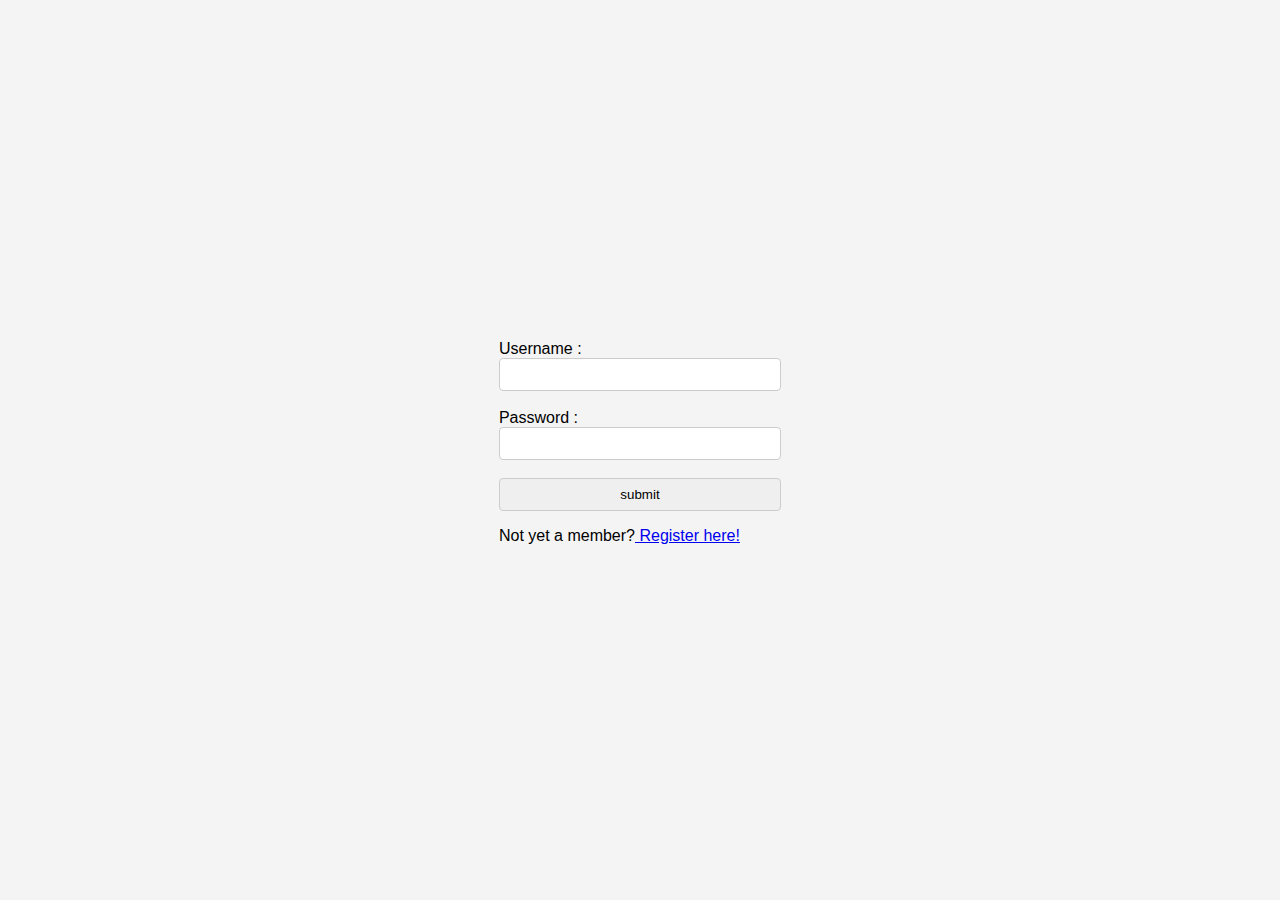
<file: connect.html>
<!DOCTYPE html>
<html lang="en">
<head>
  <meta charset="UTF-8">
  <meta name="viewport" content="width=device-width, initial-scale=1.0">
  <title>Login and Signup</title>
  <style>
    body {
      font-family: Arial, sans-serif;
      background-color: #f4f4f4;
      margin: 0;
      padding: 0;
      display: flex;
      justify-content: center;
      align-items: center;
      height: 100vh;
    }

    .container {
      background-color: #fff;
      padding: 20px;
      border-radius: 8px;
      box-shadow: 0 0 10px rgba(0, 0, 0, 0.1);
    }

    .form-group {
      margin-bottom: 15px;
    }

    label {
      display: block;
      margin-bottom: 5px;
      color: #333;
    }

    input {
      width: 100%;
      padding: 8px;
      box-sizing: border-box;
      border: 1px solid #ccc;
      border-radius: 4px;
    }

    button {
      background-color: #4caf50;
      color: #fff;
      padding: 10px 15px;
      border: none;
      border-radius: 4px;
      cursor: pointer;
    }

    button:hover {
      background-color: #45a049;
    }

    .signup-link {
      margin-top: 10px;
      text-align: center;
    }

    .signup-link a {
      color: #4caf50;
      text-decoration: none;
    }
  </style>
</head>
<body>
  <form method="POST" action="connect.php">
        Username : <input type="text" name="username"><br><br>
        Password : <input type="password" name="password"><br><br>
        <input type="submit" value="submit">
        <p>
        Not yet a member?<a href="logsign.php"> Register here!</a>
        </p>
        
  </form>
  

</body>
</html>
</file>
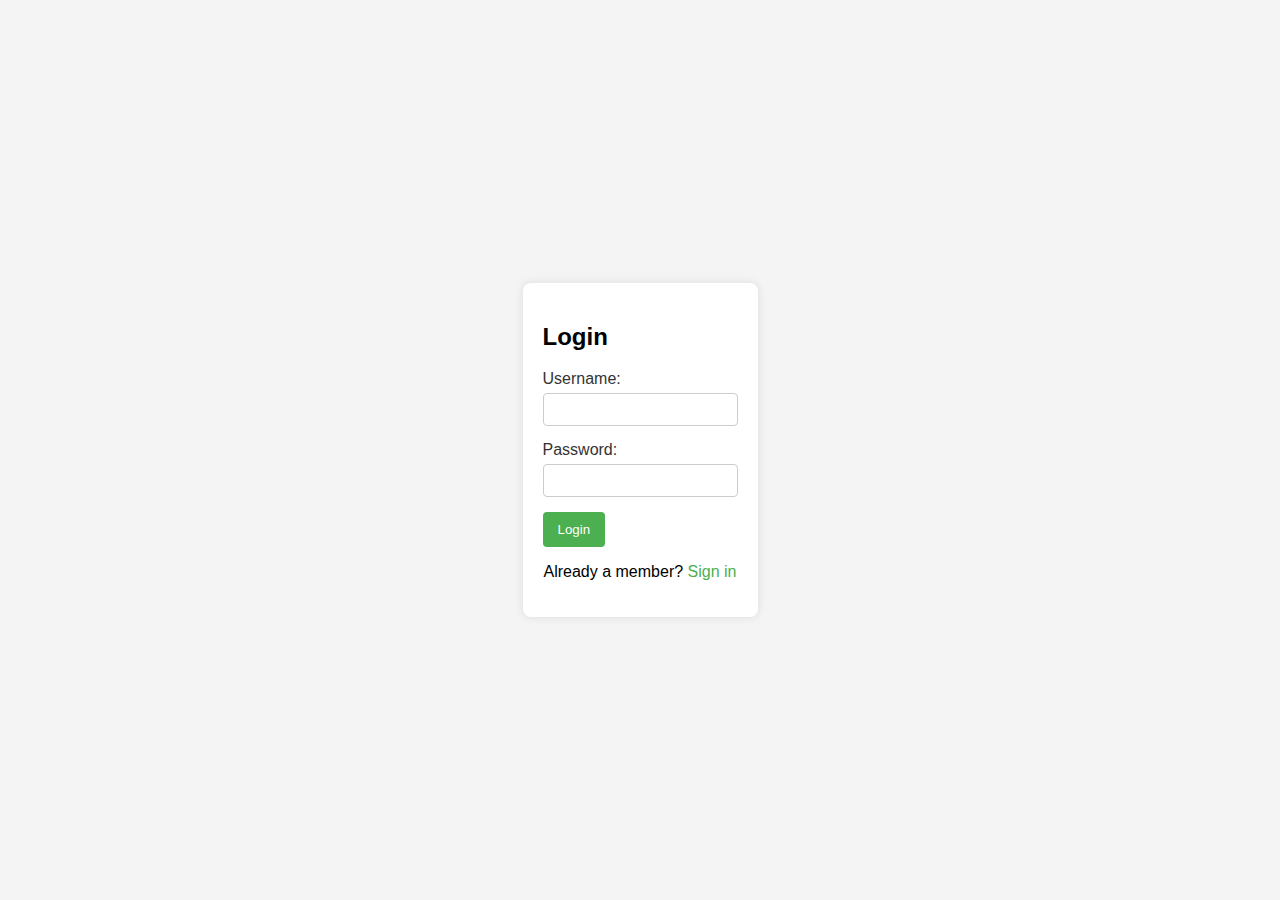
<file: logpag.html>
<!DOCTYPE html>
<html lang="en">
 <head>
  <meta charset="UTF-8">
  <meta name="viewport" content="width=device-width, initial-scale=1.0">
  <title>Login and Signup</title>
  <style>
    body {
      font-family: Arial, sans-serif;
      background-color: #f4f4f4;
      margin: 0;
      padding: 0;
      display: flex;
      justify-content: center;
      align-items: center;
      height: 100vh;
    }

    .container {
      background-color: #fff;
      padding: 20px;
      border-radius: 8px;
      box-shadow: 0 0 10px rgba(0, 0, 0, 0.1);
    }

    .form-group {
      margin-bottom: 15px;
    }

    label {
      display: block;
      margin-bottom: 5px;
      color: #333;
    }

    input {
      width: 100%;
      padding: 8px;
      box-sizing: border-box;
      border: 1px solid #ccc;
      border-radius: 4px;
    }

    button {
      background-color: #4caf50;
      color: #fff;
      padding: 10px 15px;
      border: none;
      border-radius: 4px;
      cursor: pointer;
    }

    button:hover {
      background-color: #45a049;
    }

    .signup-link {
      margin-top: 10px;
      text-align: center;
    }

    .signup-link a {
      color: #4caf50;
      text-decoration: none;
    }
  </style>
</head>
<body>
  <form method="POST" action="logpag.php">
    <div class="container">
    <h2>Login</h2>
    <form>
      <div class="form-group">
        <label for="username">Username:</label>
        <input type="text" id="username" name="username" required>
      </div>

      <div class="form-group">
        <label for="password">Password:</label>
        <input type="password" id="password" name="password" required>
      </div>

      <div class="form-group">
        <button type="submit">Login</button>
      </div>
</form>

    <div class="signup-link">
      
  
    <p>
  		Already a member? <a href="logsin.php">Sign in</a>
  	</p>
    </div>
  </div>
  </form>
  

</body>
</html>
</file>
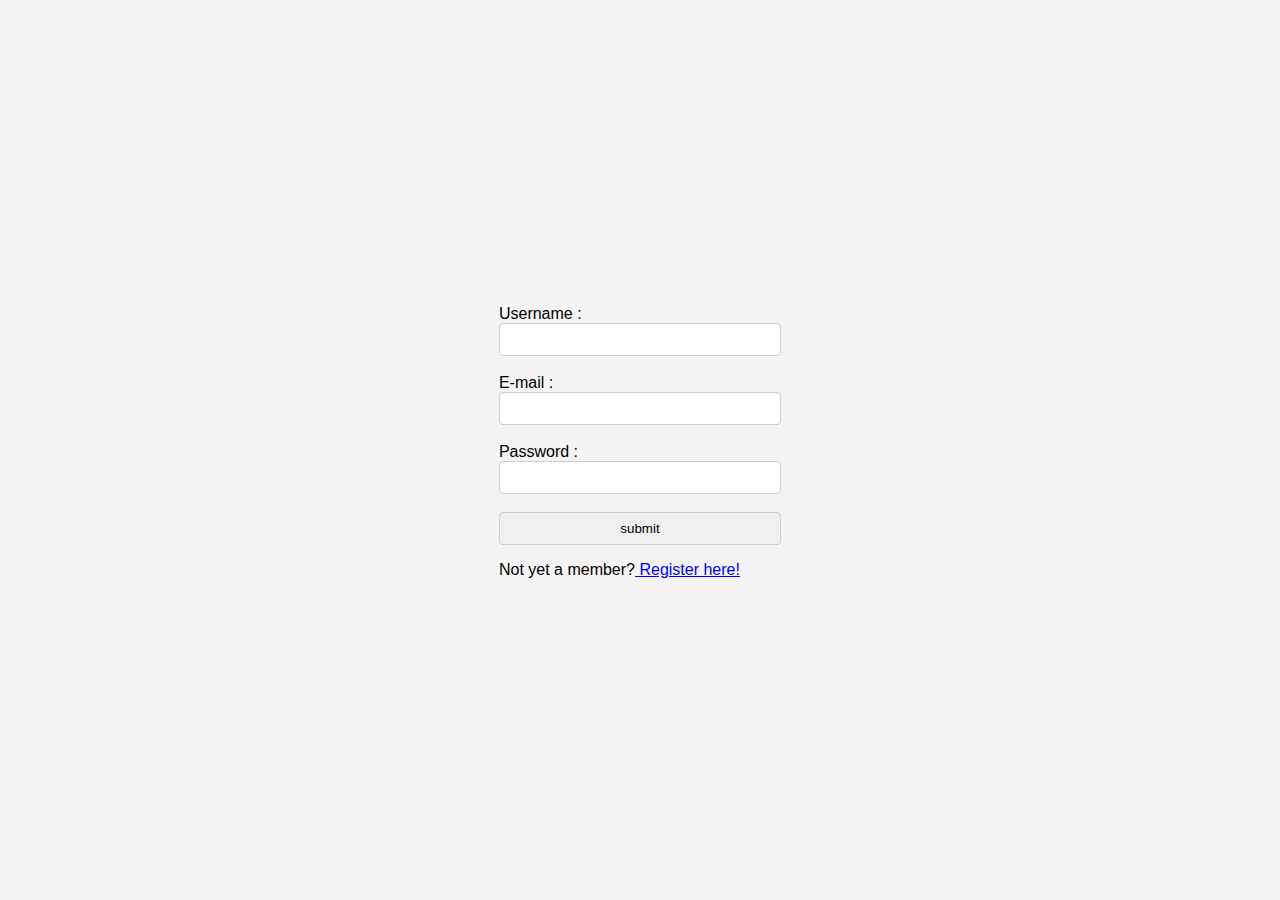
<file: register.html>
<!DOCTYPE html>
<html lang="en">
<head>
  <meta charset="UTF-8">
  <meta name="viewport" content="width=device-width, initial-scale=1.0">
  <title>Login and Signup</title>
  <style>
    body {
      font-family: Arial, sans-serif;
      background-color: #f4f4f4;
      margin: 0;
      padding: 0;
      display: flex;
      justify-content: center;
      align-items: center;
      height: 100vh;
    }

    .container {
      background-color: #fff;
      padding: 20px;
      border-radius: 8px;
      box-shadow: 0 0 10px rgba(0, 0, 0, 0.1);
    }

    .form-group {
      margin-bottom: 15px;
    }

    label {
      display: block;
      margin-bottom: 5px;
      color: #333;
    }

    input {
      width: 100%;
      padding: 8px;
      box-sizing: border-box;
      border: 1px solid #ccc;
      border-radius: 4px;
    }

    button {
      background-color: #4caf50;
      color: #fff;
      padding: 10px 15px;
      border: none;
      border-radius: 4px;
      cursor: pointer;
    }

    button:hover {
      background-color: #45a049;
    }

    .signup-link {
      margin-top: 10px;
      text-align: center;
    }

    .signup-link a {
      color: #4caf50;
      text-decoration: none;
    }
  </style>
</head>
<body>
  <form method="POST" action="connect.php">
        Username : <input type="text" name="username"><br><br>
        E-mail : <input type="text" name="email"><br><br>
        Password : <input type="password" name="password"><br><br>
        <input type="submit" value="submit">
        <p>
        Not yet a member?<a href="logsign.php"> Register here!</a>
        </p>
        
  </form>
  

</body>
</html>
</file>
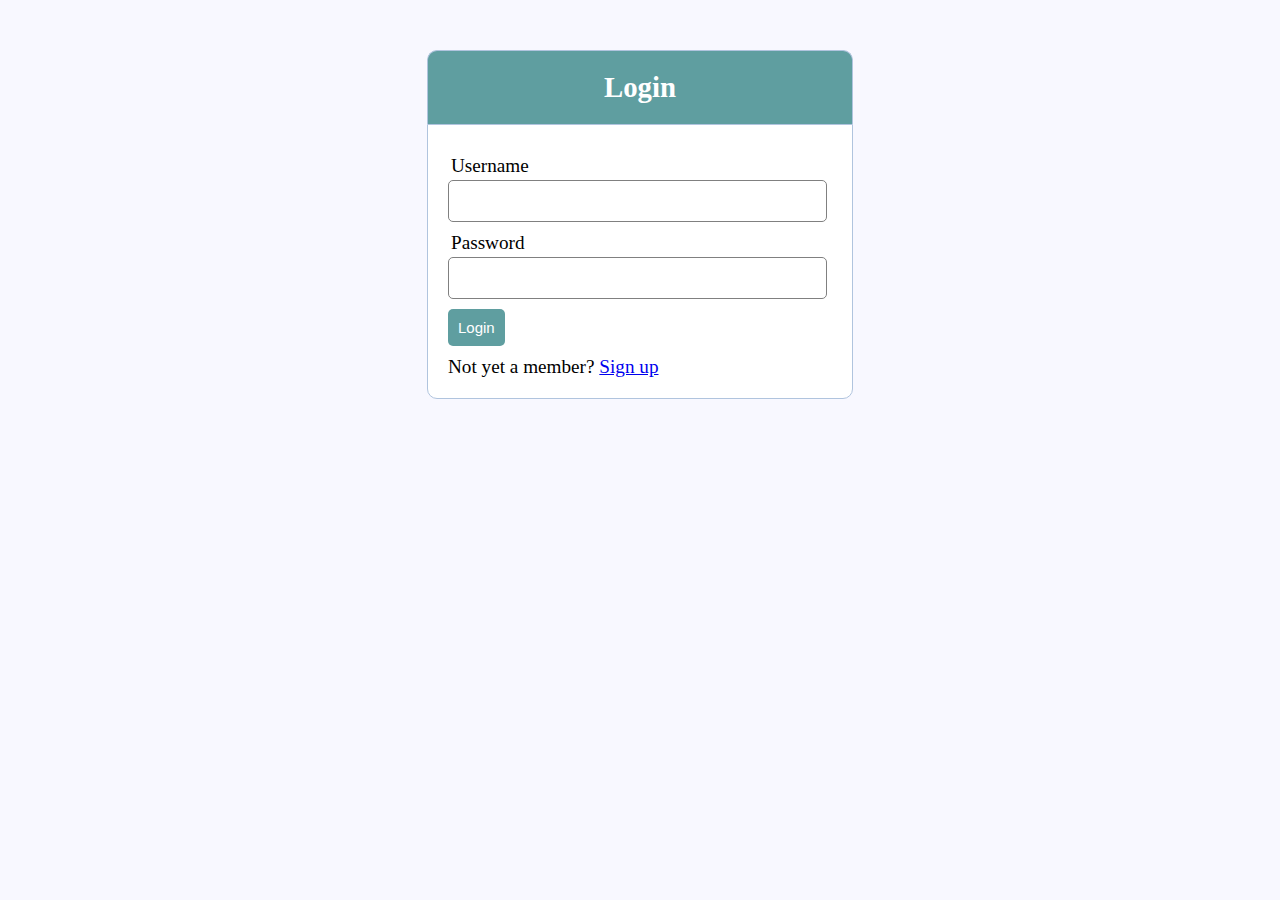
<file: sign.html>
<?php include('connect.php') ?>
<!DOCTYPE html>
<html>
<head>
  <meta charset="UTF-8">
  <meta name="viewport" content="width=device-width, initial-scale=1.0">
  <title>Registration system PHP and MySQL</title>
</head>
<body>
    <style>
        * {
  margin: 0px;
  padding: 0px;
}
body {
  font-size: 120%;
  background: #F8F8FF;
}

.header {
  width: 30%;
  margin: 50px auto 0px;
  color: white;
  background: #5F9EA0;
  text-align: center;
  border: 1px solid #B0C4DE;
  border-bottom: none;
  border-radius: 10px 10px 0px 0px;
  padding: 20px;
}
form, .content {
  width: 30%;
  margin: 0px auto;
  padding: 20px;
  border: 1px solid #B0C4DE;
  background: white;
  border-radius: 0px 0px 10px 10px;
}
.input-group {
  margin: 10px 0px 10px 0px;
}
.input-group label {
  display: block;
  text-align: left;
  margin: 3px;
}
.input-group input {
  height: 30px;
  width: 93%;
  padding: 5px 10px;
  font-size: 16px;
  border-radius: 5px;
  border: 1px solid gray;
}
.btn {
  padding: 10px;
  font-size: 15px;
  color: white;
  background: #5F9EA0;
  border: none;
  border-radius: 5px;
}
.error {
  width: 92%; 
  margin: 0px auto; 
  padding: 10px; 
  border: 1px solid #a94442; 
  color: #a94442; 
  background: #f2dede; 
  border-radius: 5px; 
  text-align: left;
}
.success {
  color: #3c763d; 
  background: #dff0d8; 
  border: 1px solid #3c763d;
  margin-bottom: 20px;
}
</style>
  <div class="header">
  	<h2>Login</h2>
  </div>
	 
  <form method="post" action="login.php">
  	
  	<div class="input-group">
  		<label>Username</label>
  		<input type="text" name="username" >
  	</div>
  	<div class="input-group">
  		<label>Password</label>
  		<input type="password" name="password">
  	</div>
  	<div class="input-group">
  		<button type="submit" class="btn" name="login_user">Login</button>
  	</div>
  	<p>
  		Not yet a member? <a href="register.php">Sign up</a>
  	</p>
  </form>
</body>
</html>
</file>
